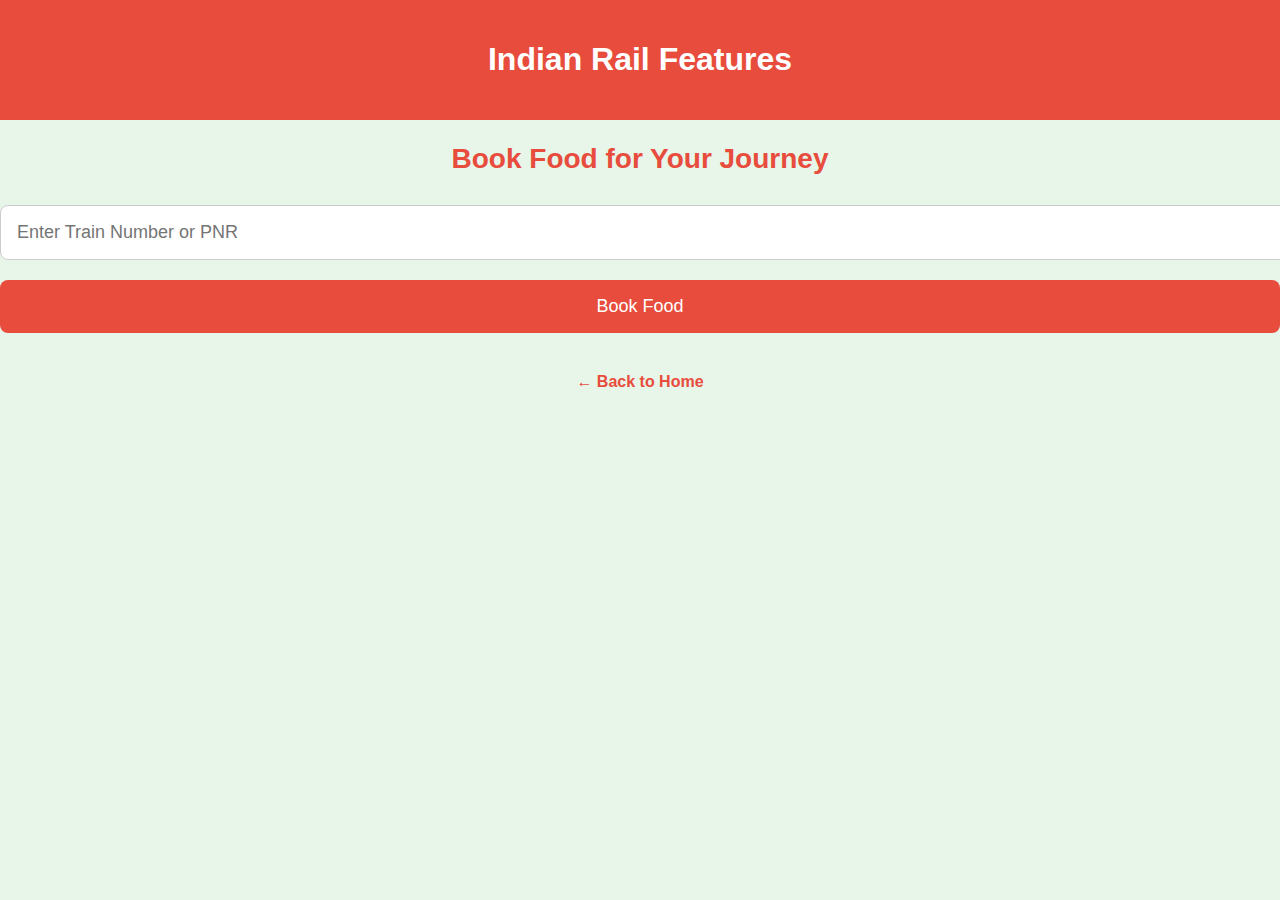
<file: functions/food.html>
<!DOCTYPE html>
<html lang="en">

<head>
    <meta charset="UTF-8" />
    <meta name="viewport" content="width=device-width, initial-scale=1.0" />
    <title>IRCTC Food Booking</title>
    <style>
        body {
            font-family: Arial, sans-serif;
            background-color: #e8f5e9;
            margin: 0;
            padding: 0;
        }

        header {
            background-color: #e74c3c;
            color: white;
            padding: 20px;
            text-align: center;
        }

        .container {
            max-width: 800px;
            margin: 60px auto;
            background-color: #ffffff;
            padding: 40px;
            border-radius: 10px;
            box-shadow: 0 2px 10px rgba(0, 0, 0, 0.1);
        }

        h2 {
            text-align: center;
            margin-bottom: 30px;
            font-size: 28px;
            color: #e74c3c;
        }

        input[type="text"] {
            width: 100%;
            padding: 16px;
            font-size: 18px;
            border: 1px solid #ccc;
            border-radius: 8px;
            margin-bottom: 20px;
        }

        button {
            display: block;
            width: 100%;
            background-color: #e74c3c;
            color: white;
            font-size: 18px;
            padding: 16px;
            border: none;
            border-radius: 8px;
            cursor: pointer;
            transition: background-color 0.3s ease;
        }

        button:hover {
            background-color: #c0392b;
        }

        .back-link {
            display: block;
            text-align: center;
            margin-top: 40px;
            text-decoration: none;
            color: #e74c3c;
            font-weight: bold;
            transition: color 0.3s ease;
        }

        .back-link:hover {
            color: #c0392b;
        }
    </style>
</head>

<body>
    <header>
        <h1>Indian Rail Features</h1>
    </header>

<h2>Book Food for Your Journey</h2>
<input type="text" placeholder="Enter Train Number or PNR" />
<button>Book Food</button>



    <a href="http://127.0.0.1:5500/index.html" class="back-link">← Back to Home</a>
    </div>
</body>

</html>
</file>
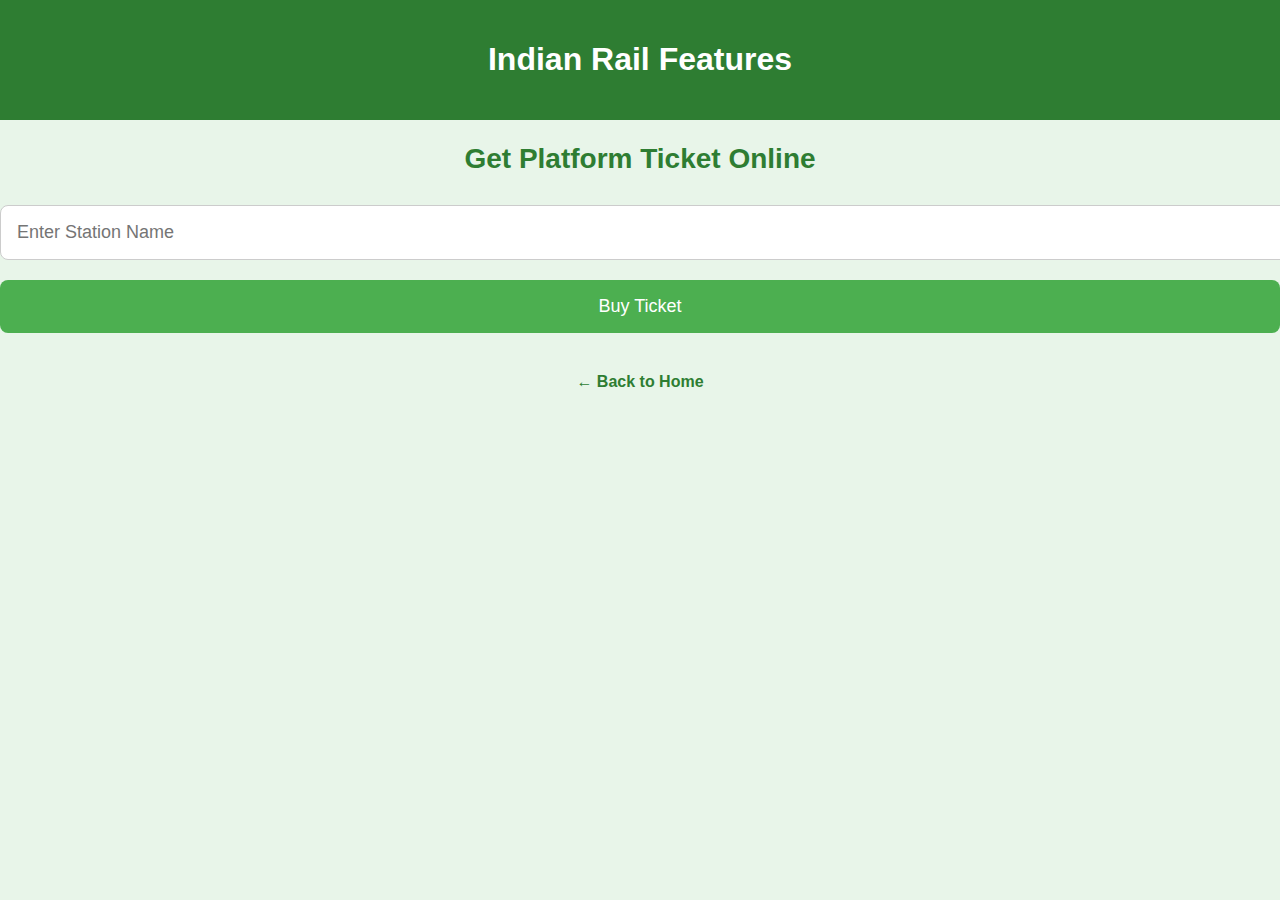
<file: functions/platform.html>
<!DOCTYPE html>
<html lang="en">

<head>
    <meta charset="UTF-8" />
    <meta name="viewport" content="width=device-width, initial-scale=1.0" />
    <title>Platform Ticket</title>
    <style>
        body {
            font-family: Arial, sans-serif;
            background-color: #e8f5e9;
            margin: 0;
            padding: 0;
        }

        header {
            background-color: #2e7d32;
            color: white;
            padding: 20px;
            text-align: center;
        }

        .container {
            max-width: 800px;
            margin: 60px auto;
            background-color: #ffffff;
            padding: 40px;
            border-radius: 10px;
            box-shadow: 0 2px 10px rgba(0, 0, 0, 0.1);
        }

        h2 {
            text-align: center;
            margin-bottom: 30px;
            font-size: 28px;
            color: #2e7d32;
        }

        input[type="text"] {
            width: 100%;
            padding: 16px;
            font-size: 18px;
            border: 1px solid #ccc;
            border-radius: 8px;
            margin-bottom: 20px;
        }

        button {
            display: block;
            width: 100%;
            background-color: #4caf50;
            color: white;
            font-size: 18px;
            padding: 16px;
            border: none;
            border-radius: 8px;
            cursor: pointer;
            transition: background-color 0.3s ease;
        }

        button:hover {
            background-color: #388e3c;
        }

        .back-link {
            display: block;
            text-align: center;
            margin-top: 40px;
            text-decoration: none;
            color: #2e7d32;
            font-weight: bold;
            transition: color 0.3s ease;
        }

        .back-link:hover {
            color: #1b5e20;
        }
    </style>
</head>

<body>
    <header>
        <h1>Indian Rail Features</h1>
    </header>

    <h2>Get Platform Ticket Online</h2>
    <input type="text" placeholder="Enter Station Name" />
    <button>Buy Ticket</button>
    
    <a href="http://127.0.0.1:5500/index.html" class="back-link">← Back to Home</a>
    </div>
</body>

</html>
</file>
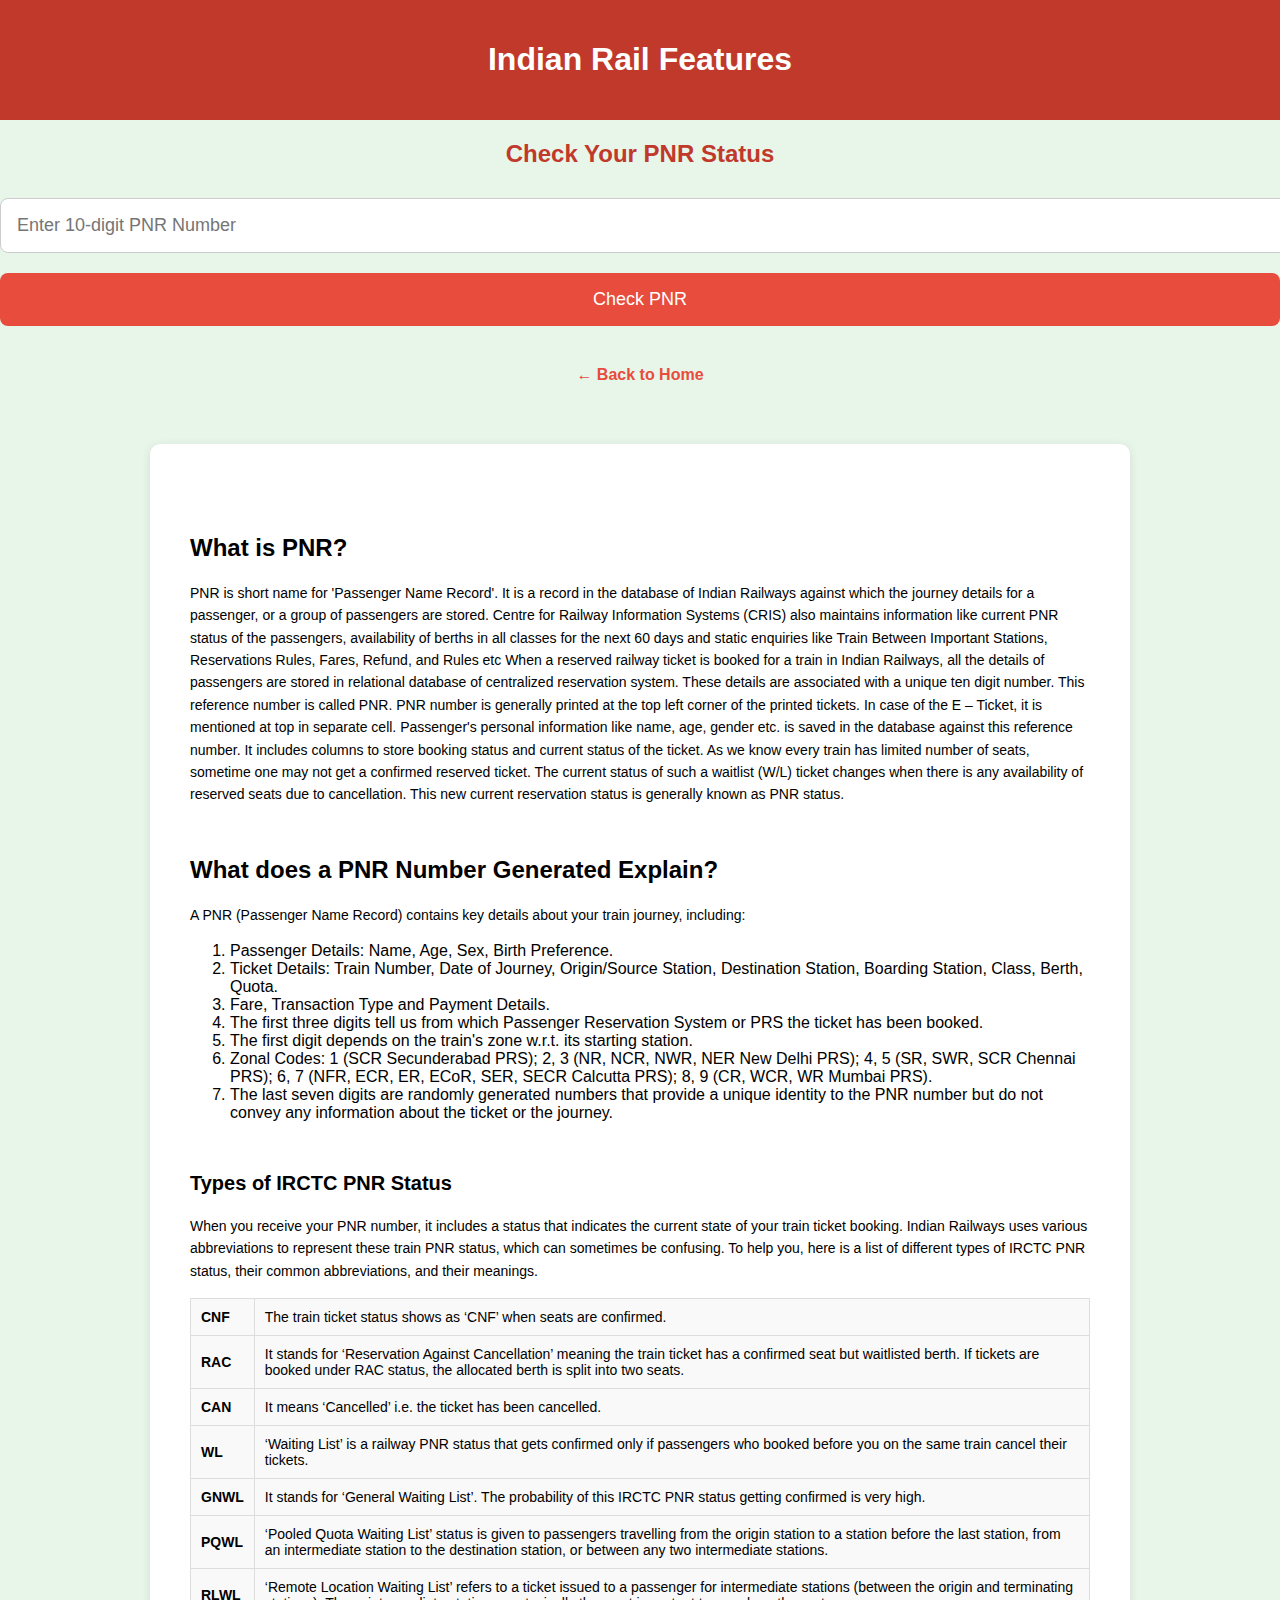
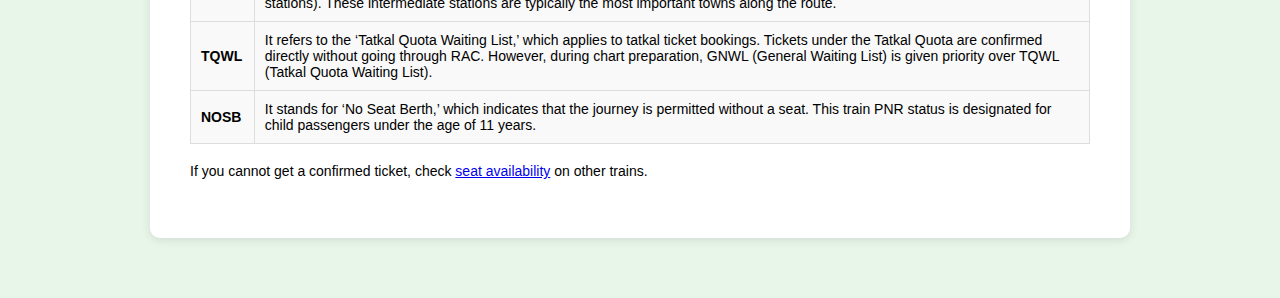
<file: functions/pnr.html>
<!DOCTYPE html>
<html lang="en">

<head>
  <meta charset="UTF-8" />
  <meta name="viewport" content="width=device-width, initial-scale=1.0" />
  <title>PNR Status Enquiry</title>
  <style>
    body {
      font-family: Arial, sans-serif;
      background-color: #e8f5e9;
      margin: 0;
      padding: 0;
    }

    header {
      background-color: #c0392b;
      color: white;
      padding: 20px;
      text-align: center;
    }

   h2 {
  text-align: center;
  margin-bottom: 30px;
  color: #c0392b;
}


    input[type="text"] {
      width: 100%;
      padding: 16px;
      font-size: 18px;
      border: 1px solid #ccc;
      border-radius: 8px;
      margin-bottom: 20px;
    }

    button {
      display: block;
      width: 100%;
      background-color: #e74c3c;
      color: white;
      font-size: 18px;
      padding: 16px;
      border: none;
      border-radius: 8px;
      cursor: pointer;
      transition: background-color 0.3s ease;
    }

    button:hover {
      background-color: #c0392b;
    }

    .back-link {
      display: block;
      text-align: center;
      margin-top: 40px;
      text-decoration: none;
      color: #e74c3c;
      font-weight: bold;
      transition: color 0.3s ease;
    }

    .back-link:hover {
      color: #c0392b;
    }

    .contant {
      max-width: 900px;
      margin: 60px auto;
      background-color: #ffffff;
      padding: 40px;
      border-radius: 10px;
      box-shadow: 0 2px 10px rgba(0, 0, 0, 0.1);
    }

    .contant h2 {
      text-align: start;
      margin-top: 50px;
      margin-bottom: 20px;
      color: black;
    }
    .contant h3 {
      text-align: start;
      margin-bottom: 30px;
    }

    .contant p {
      margin-bottom: 15px;
    }

    /* for table  */
    #tableh2 {
    font-size: 20px;
    font-weight: 600;
    color: black;
}

p {
    font-size: 14px;
    line-height: 1.6;
    margin-bottom: 1em;
}

table {
    border-collapse: collapse;
    margin: 1em 0;
    width: 100%;
}

td {
    padding: 10px;
    font-size: 14px;
    background-color: #f9f9f9;
    border: 1px solid #ddd;
}

  </style>
</head>

<body>
  <header>
    <h1>Indian Rail Features</h1>
  </header>

  <h2>Check Your PNR Status</h2>
  <input type="text" placeholder="Enter 10-digit PNR Number" />
  <button>Check PNR</button>

  <a href="http://127.0.0.1:5500/index.html" class="back-link">← Back to Home</a>
  </div>

  <section class="contant">
    <h2 id="pnr-title">What is PNR?</h2>

    <p>​PNR is short name for 'Passenger Name Record'. It is a record in the database of Indian Railways
      against which the journey details for a passenger, or a group of passengers are stored. Centre
      for Railway Information Systems (CRIS) also maintains information like current PNR status of the
      passengers, availability of berths in all classes for the next 60 days and static enquiries like
      Train Between Important Stations, Reservations Rules, Fares, Refund, and Rules etc When a
      reserved railway ticket is booked for a train in Indian Railways, all the details of passengers
      are stored in relational database of centralized reservation system. These details are
      associated with a unique ten digit number. This reference number is called PNR. PNR number is
      generally printed at the top left corner of the printed tickets. In case of the E – Ticket, it
      is mentioned at top in separate cell. Passenger's personal information like name, age, gender
      etc. is saved in the database against this reference number. It includes columns to store
      booking status and current status of the ticket. As we know every train has limited number of
      seats, sometime one may not get a confirmed reserved ticket. The current status of such a
      waitlist (W/L) ticket changes when there is any availability of reserved seats due to
      cancellation. This new current reservation status is generally known as PNR status.
    </p>


    <h2>What does a PNR Number Generated Explain?</h2>
      <p>A PNR (Passenger Name Record) contains key details about your train journey, including:</p>

      <ol>
        <li >Passenger Details: Name, Age, Sex, Birth Preference.</li>
        <li >Ticket Details: Train Number, Date of Journey, Origin/Source Station, Destination
          Station, Boarding Station, Class, Berth, Quota.</li>
        <li>Fare, Transaction Type and Payment Details.</li>
        <li >The first three digits tell us from which Passenger Reservation System or PRS the
          ticket has been booked.</li>
        <li>The first digit depends on the train's zone w.r.t. its starting station.</li>
        <li>Zonal Codes: 1 (SCR Secunderabad PRS); 2, 3 (NR, NCR, NWR, NER New Delhi PRS); 4, 5
          (SR, SWR, SCR Chennai PRS); 6, 7 (NFR, ECR, ER, ECoR, SER, SECR Calcutta PRS); 8, 9 (CR, WCR, WR Mumbai PRS).
        </li>
        <li >The last seven digits are randomly generated numbers that provide a unique identity
          to the PNR number but do not convey any information about the ticket or the journey.</li>
      </ol>


        <h2 id ="tableh2">Types of IRCTC PNR Status</h2>
    
        <p>
            When you receive your PNR number, it includes a status that indicates the current state of your train ticket booking. Indian Railways uses various abbreviations to represent these train PNR status, which can sometimes be confusing. To help you, here is a list of different types of IRCTC PNR status, their common abbreviations, and their meanings.
        </p>
    
        <table>
            <tbody>
                <tr>
                    <td><strong>CNF</strong></td>
                    <td>The train ticket status shows as ‘CNF’ when seats are confirmed.</td>
                </tr>
                <tr>
                    <td><strong>RAC</strong></td>
                    <td>It stands for ‘Reservation Against Cancellation’ meaning the train ticket has a confirmed seat but waitlisted berth. If tickets are booked under RAC status, the allocated berth is split into two seats.</td>
                </tr>
                <tr>
                    <td><strong>CAN</strong></td>
                    <td>It means ‘Cancelled’ i.e. the ticket has been cancelled.</td>
                </tr>
                <tr>
                    <td><strong>WL</strong></td>
                    <td>‘Waiting List’ is a railway PNR status that gets confirmed only if passengers who booked before you on the same train cancel their tickets.</td>
                </tr>
                <tr>
                    <td><strong>GNWL</strong></td>
                    <td>It stands for ‘General Waiting List’. The probability of this IRCTC PNR status getting confirmed is very high.</td>
                </tr>
                <tr>
                    <td><strong>PQWL</strong></td>
                    <td>‘Pooled Quota Waiting List’ status is given to passengers travelling from the origin station to a station before the last station, from an intermediate station to the destination station, or between any two intermediate stations.</td>
                </tr>
                <tr>
                    <td><strong>RLWL</strong></td>
                    <td>‘Remote Location Waiting List’ refers to a ticket issued to a passenger for intermediate stations (between the origin and terminating stations). These intermediate stations are typically the most important towns along the route.</td>
                </tr>
                <tr>
                    <td><strong>TQWL</strong></td>
                    <td>It refers to the ‘Tatkal Quota Waiting List,’ which applies to tatkal ticket bookings. Tickets under the Tatkal Quota are confirmed directly without going through RAC. However, during chart preparation, GNWL (General Waiting List) is given priority over TQWL (Tatkal Quota Waiting List).</td>
                </tr>
                <tr>
                    <td><strong>NOSB</strong></td>
                    <td>It stands for ‘No Seat Berth,’ which indicates that the journey is permitted without a seat. This train PNR status is designated for child passengers under the age of 11 years.</td>
                </tr>
            </tbody>
        </table>
    
        <p>
            If you cannot get a confirmed ticket, check <a href="seat.html">seat availability</a> on other trains.
        </p>
    </section>
    
  </section>
</body>

</html>
</file>
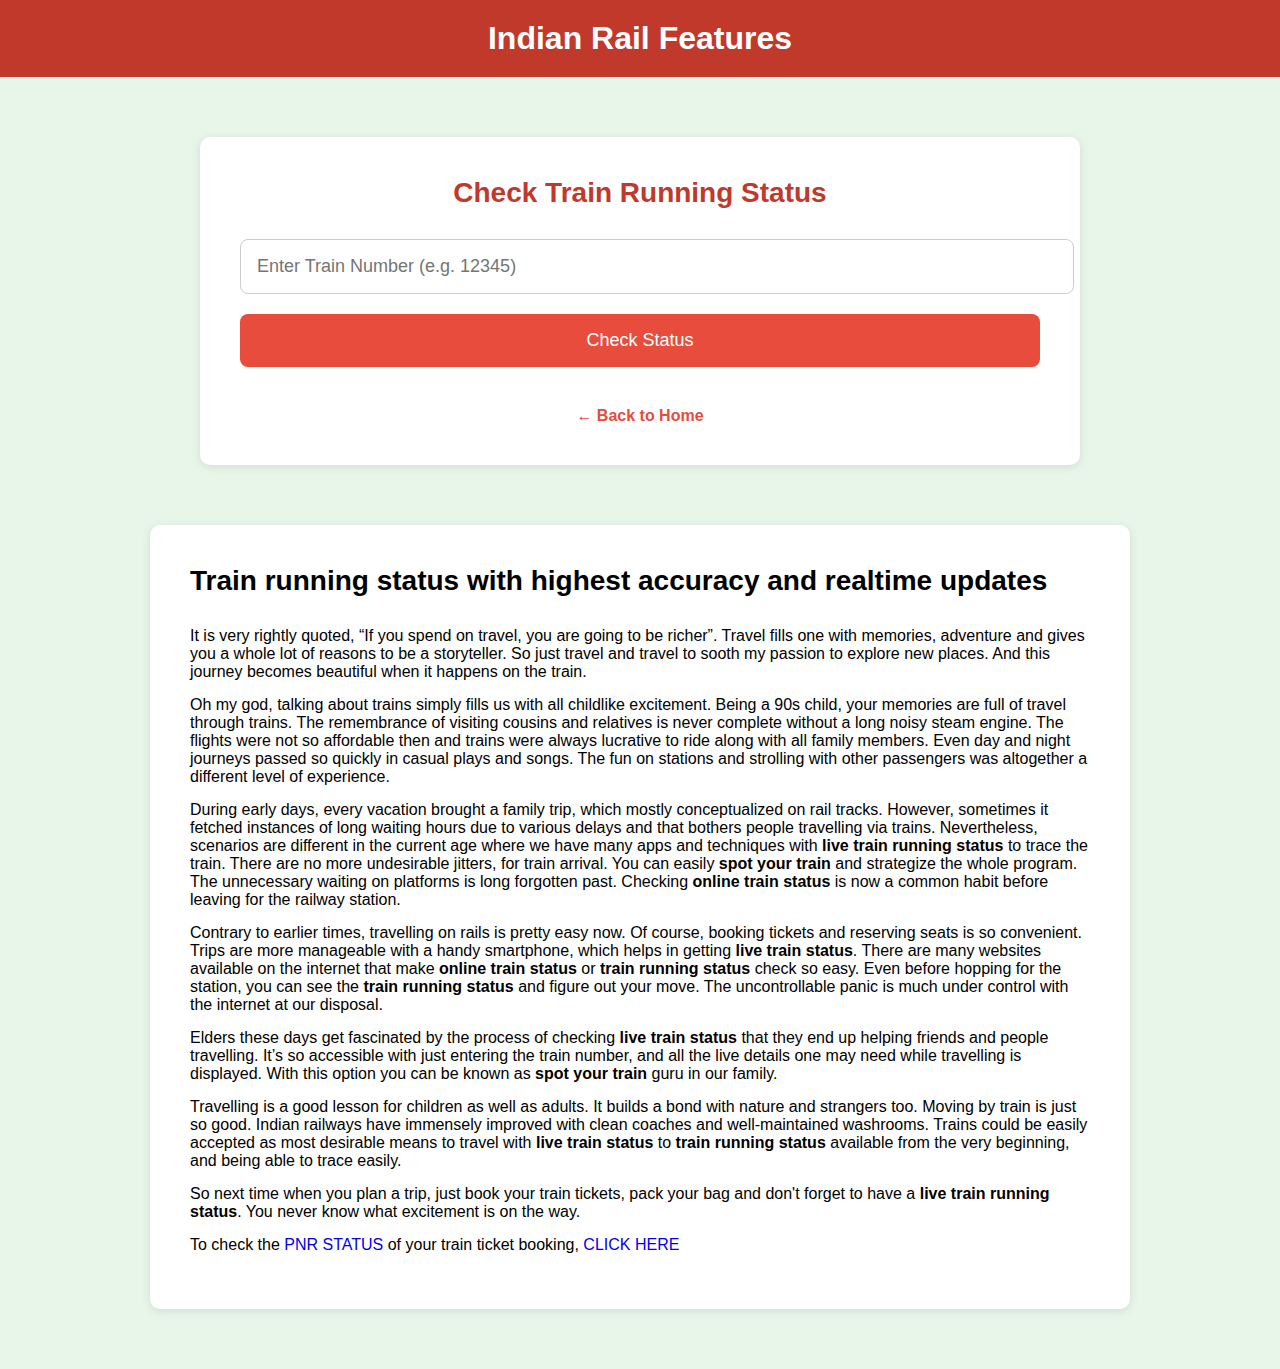
<file: functions/Running-Status.html>
<!DOCTYPE html>
<html lang="en">

<head>
  <meta charset="UTF-8" />
  <meta name="viewport" content="width=device-width, initial-scale=1.0" />
  <title>Running Status</title>
  <style>
    * {
      margin: 0;
      padding: 0;
      text-decoration: none;
    }

    body {
      font-family: Arial, sans-serif;
      background-color: #e8f5e9;
      margin: 0;
      padding: 0;
    }

    header {
      background-color: #c0392b;
      color: white;
      padding: 20px;
      text-align: center;
    }

    .container {
      max-width: 800px;
      margin: 60px auto;
      background-color: #ffffff;
      padding: 40px;
      border-radius: 10px;
      box-shadow: 0 2px 10px rgba(0, 0, 0, 0.1);
    }

    .container h2 {
      text-align: center;
      margin-bottom: 30px;
      font-size: 28px;
      color: #c0392b;
    }

    input[type="text"] {
      width: 100%;
      padding: 16px;
      font-size: 18px;
      border: 1px solid #ccc;
      border-radius: 8px;
      margin-bottom: 20px;
    }

    button {
      display: block;
      width: 100%;
      background-color: #e74c3c;
      color: white;
      font-size: 18px;
      padding: 16px;
      border: none;
      border-radius: 8px;
      cursor: pointer;
      transition: background-color 0.3s ease;
    }

    button:hover {
      background-color: #c0392b;
    }

    .back-link {
      display: block;
      text-align: center;
      margin-top: 40px;
      text-decoration: none;
      color: #e74c3c;
      font-weight: bold;
      transition: color 0.3s ease;
    }

    .back-link:hover {
      color: #c0392b;
    }

    .contant {
      max-width: 900px;
      margin: 60px auto;
      background-color: #ffffff;
      padding: 40px;
      border-radius: 10px;
      box-shadow: 0 2px 10px rgba(0, 0, 0, 0.1);
    }

    .contant h2 {
      text-align: start;
      margin-bottom: 30px;
      font-size: 28px;
    }

    .contant p {
      margin-bottom: 15px;
    }
  </style>
</head>

<body>
  <header>
    <h1>Indian Rail Features</h1>
  </header>

  <div class="container">
    <h2>Check Train Running Status</h2>
    <input type="text" placeholder="Enter Train Number (e.g. 12345)" />
    <button>Check Status</button>

    <a href="http://127.0.0.1:5500/index.html" class="back-link">← Back to Home</a>

  </div>
  <section class="contant">
    <h2>Train running status with highest accuracy and realtime updates</h2>
    <p> It is very rightly quoted, “If you spend on travel, you are going to be richer”. Travel fills one with
      memories, adventure and gives you a whole lot of reasons to be a storyteller. So just travel and travel to
      sooth my passion to explore new places. And this journey becomes beautiful when it happens on the train.
    </p>

    <p> Oh my god, talking about trains simply fills us with all childlike excitement. Being a 90s child, your
      memories are full of travel through trains. The remembrance of visiting cousins and relatives is never
      complete without a long noisy steam engine. The flights were not so affordable then and trains were always
      lucrative to ride along with all family members. Even day and night journeys passed so quickly in casual
      plays
      and songs. The fun on stations and strolling with other passengers was altogether a different level of
      experience. </p>

    <p> During early days, every vacation brought a family trip, which mostly conceptualized on rail tracks.
      However, sometimes it fetched instances of long waiting hours due to various delays and that bothers people
      travelling via trains. Nevertheless, scenarios are different in the current age where we have many apps and
      techniques with <b>live train running status</b> to trace the train. There are no more undesirable jitters,
      for train arrival. You can easily <strong>spot your train</strong> and strategize the whole program. The
      unnecessary waiting on platforms is long forgotten past. Checking <strong>online train status</strong> is
      now
      a common habit before leaving for the railway station. </p>

    <p> Contrary to earlier times, travelling on rails is pretty easy now. Of course, booking tickets and
      reserving
      seats is so convenient. Trips are more manageable with a handy smartphone, which helps in getting <b>live
        train status</b>. There are many websites available on the internet that make <strong>online train
        status</strong> or <b>train running status</b> check so easy. Even before hopping for the station, you can
      see the <b>train running status</b> and figure out your move. The uncontrollable panic is much under control
      with the internet at our disposal. </p>

    <p> Elders these days get fascinated by the process of checking <strong>live train status</strong> that they
      end
      up helping friends and people travelling. It’s so accessible with just entering the train number, and all
      the
      live details one may need while travelling is displayed. With this option you can be known as <strong>spot
        your train</strong> guru in our family. </p>

    <p> Travelling is a good lesson for children as well as adults. It builds a bond with nature and strangers
      too.
      Moving by train is just so good. Indian railways have immensely improved with clean coaches and
      well-maintained washrooms. Trains could be easily accepted as most desirable means to travel with <b>live
        train status</b> to <strong>train running status</strong> available from the very beginning, and being
      able
      to trace easily. </p>

    <p> So next time when you plan a trip, just book your train tickets, pack your
      bag
      and don't forget to have a <strong>live train running status</strong>. You never know what excitement is on
      the way. </p>

    <p>To check the <a target="_blank" href="pnr.html">PNR STATUS</a> of your train
      ticket booking,
      <a target="_blank" href="pnr.html">CLICK HERE</a>
    </p>

    </p>
  </section>
</body>

</html>
</file>
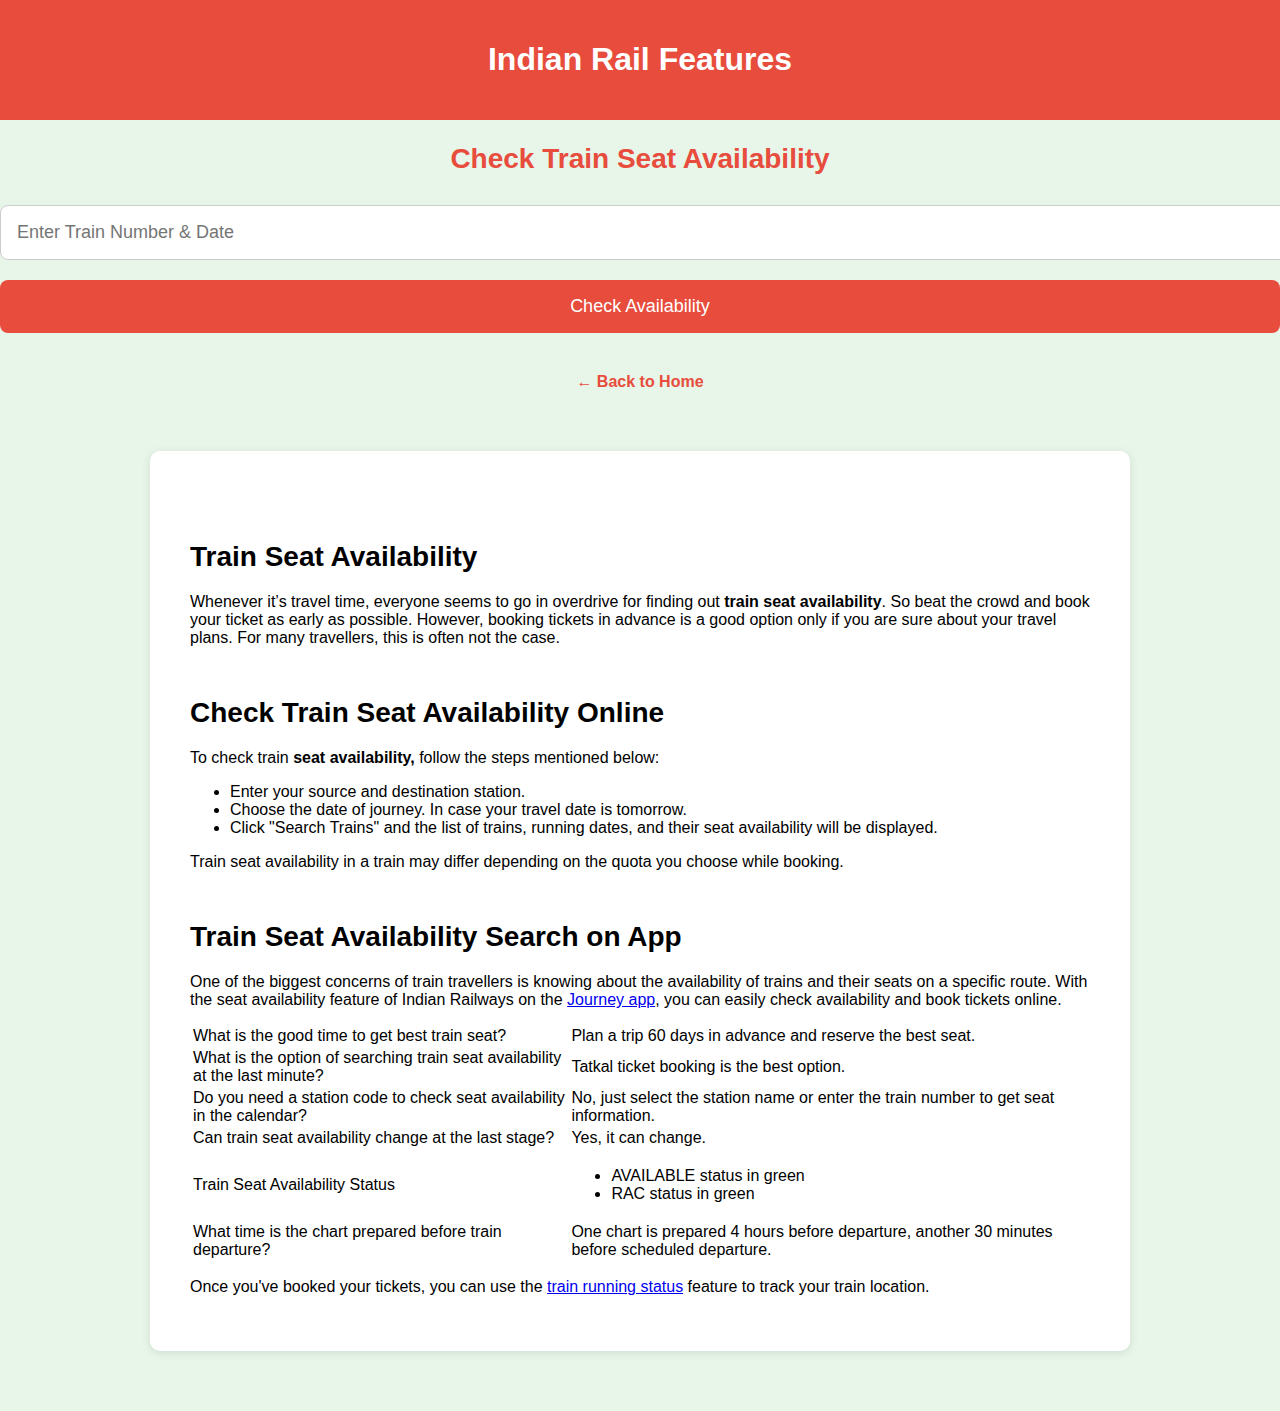
<file: functions/seat.html>
<!DOCTYPE html>
<html lang="en">

<head>
    <meta charset="UTF-8" />
    <meta name="viewport" content="width=device-width, initial-scale=1.0" />
    <title>Seat Availability</title>
    <style>
        body {
            font-family: Arial, sans-serif;
            background-color: #e8f5e9;
            margin: 0;
            padding: 0;
        }

        header {
            background-color: #e74c3c;
            color: white;
            padding: 20px;
            text-align: center;
        }

        .container {
            max-width: 800px;
            margin: 60px auto;
            background-color: #ffffff;
            padding: 40px;
            border-radius: 10px;
            box-shadow: 0 2px 10px rgba(0, 0, 0, 0.1);
        }

        h2 {
            text-align: center;
            margin-bottom: 30px;
            font-size: 28px;
            color: #e74c3c;
        }

        input[type="text"] {
            width: 100%;
            padding: 16px;
            font-size: 18px;
            border: 1px solid #ccc;
            border-radius: 8px;
            margin-bottom: 20px;
        }

        button {
            display: block;
            width: 100%;
            background-color: #e74c3c;
            color: white;
            font-size: 18px;
            padding: 16px;
            border: none;
            border-radius: 8px;
            cursor: pointer;
            transition: background-color 0.3s ease;
        }

        button:hover {
            background-color: #c0392b;
        }

        .back-link {
            display: block;
            text-align: center;
            margin-top: 40px;
            text-decoration: none;
            color: #e74c3c;
            font-weight: bold;
            transition: color 0.3s ease;
        }

        .back-link:hover {
            color: #c0392b;
        }

        .contant {
            max-width: 900px;
            margin: 60px auto;
            background-color: #ffffff;
            padding: 40px;
            border-radius: 10px;
            box-shadow: 0 2px 10px rgba(0, 0, 0, 0.1);
        }

        .contant h2 {
            text-align: start;
            margin-top: 50px;
            margin-bottom: 20px;
            color: black;
        }

        .contant h3 {
            text-align: start;
            margin-bottom: 30px;
        }

        .contant p {
            margin-bottom: 15px;
        }
    </style>
</head>

<body>
    <header>
        <h1>Indian Rail Features</h1>
    </header>
    <div>
        <h2>Check Train Seat Availability</h2>
        <input type="text" placeholder="Enter Train Number & Date" />
        <button>Check Availability</button>

        <a href="http://127.0.0.1:5500/index.html" class="back-link">← Back to Home</a>
    </div>

    <section class="contant">
    <div>
        <h2>Train Seat Availability</h2>
    
        <div>
            <p>
                Whenever it’s travel time, everyone seems to go in overdrive for finding out <strong>train seat availability</strong>. So beat the crowd and book your ticket as early as possible. However, booking tickets in advance is a good option only if you are sure about your travel plans. For many travellers, this is often not the case.
            </p>
        </div>
    
        <div>
            <h2>Check Train Seat Availability Online</h2>
    
            <p>To check train <strong>seat availability,</strong> follow the steps mentioned below:</p>
    
            <ul>
                <li>Enter your source and destination station.</li>
                <li>Choose the date of journey. In case your travel date is tomorrow</a>.</li>
                <li>Click "Search Trains" and the list of trains, running dates, and their seat availability will be displayed.</li>
            </ul>
    
            <p>Train seat availability in a train may differ depending on the quota you choose while booking.</p>
        </div>
    
        <div>
            <h2><strong>Train Seat Availability Search on App</strong></h2>
    
            <p>
                One of the biggest concerns of train travellers is knowing about the availability of trains and their seats on a specific route. With the seat availability feature of Indian Railways on the <a href="http://127.0.0.1:5500/index.html">Journey app</a>, you can easily check availability and book tickets online.
            </p>
    
            <table>
                <tbody>
                    <tr>
                        <td>What is the good time to get best train seat?</td>
                        <td>Plan a trip 60 days in advance and reserve the best seat.</td>
                    </tr>
                    <tr>
                        <td>What is the option of searching train seat availability at the last minute?</td>
                        <td>Tatkal ticket booking is the best option.</td>
                    </tr>
                    <tr>
                        <td>Do you need a station code to check seat availability in the calendar?</td>
                        <td>No, just select the station name or enter the train number to get seat information.</td>
                    </tr>
                    <tr>
                        <td>Can train seat availability change at the last stage?</td>
                        <td>Yes, it can change.</td>
                    </tr>
                    <tr>
                        <td>Train Seat Availability Status</td>
                        <td>
                            <ul>
                                <li>AVAILABLE status in green</li>
                                <li>RAC status in green</li>
                            </ul>
                        </td>
                    </tr>
                    <tr>
                        <td>What time is the chart prepared before train departure?</td>
                        <td>One chart is prepared 4 hours before departure, another 30 minutes before scheduled departure.</td>
                    </tr>
                </tbody>
            </table>
    
            <p>
                Once you've booked your tickets, you can use the <a href="Running-Status.html">train running status</a> feature to track your train location.
            </p>
        </div>
    </div>
</section>
</body>

</html>
</file>
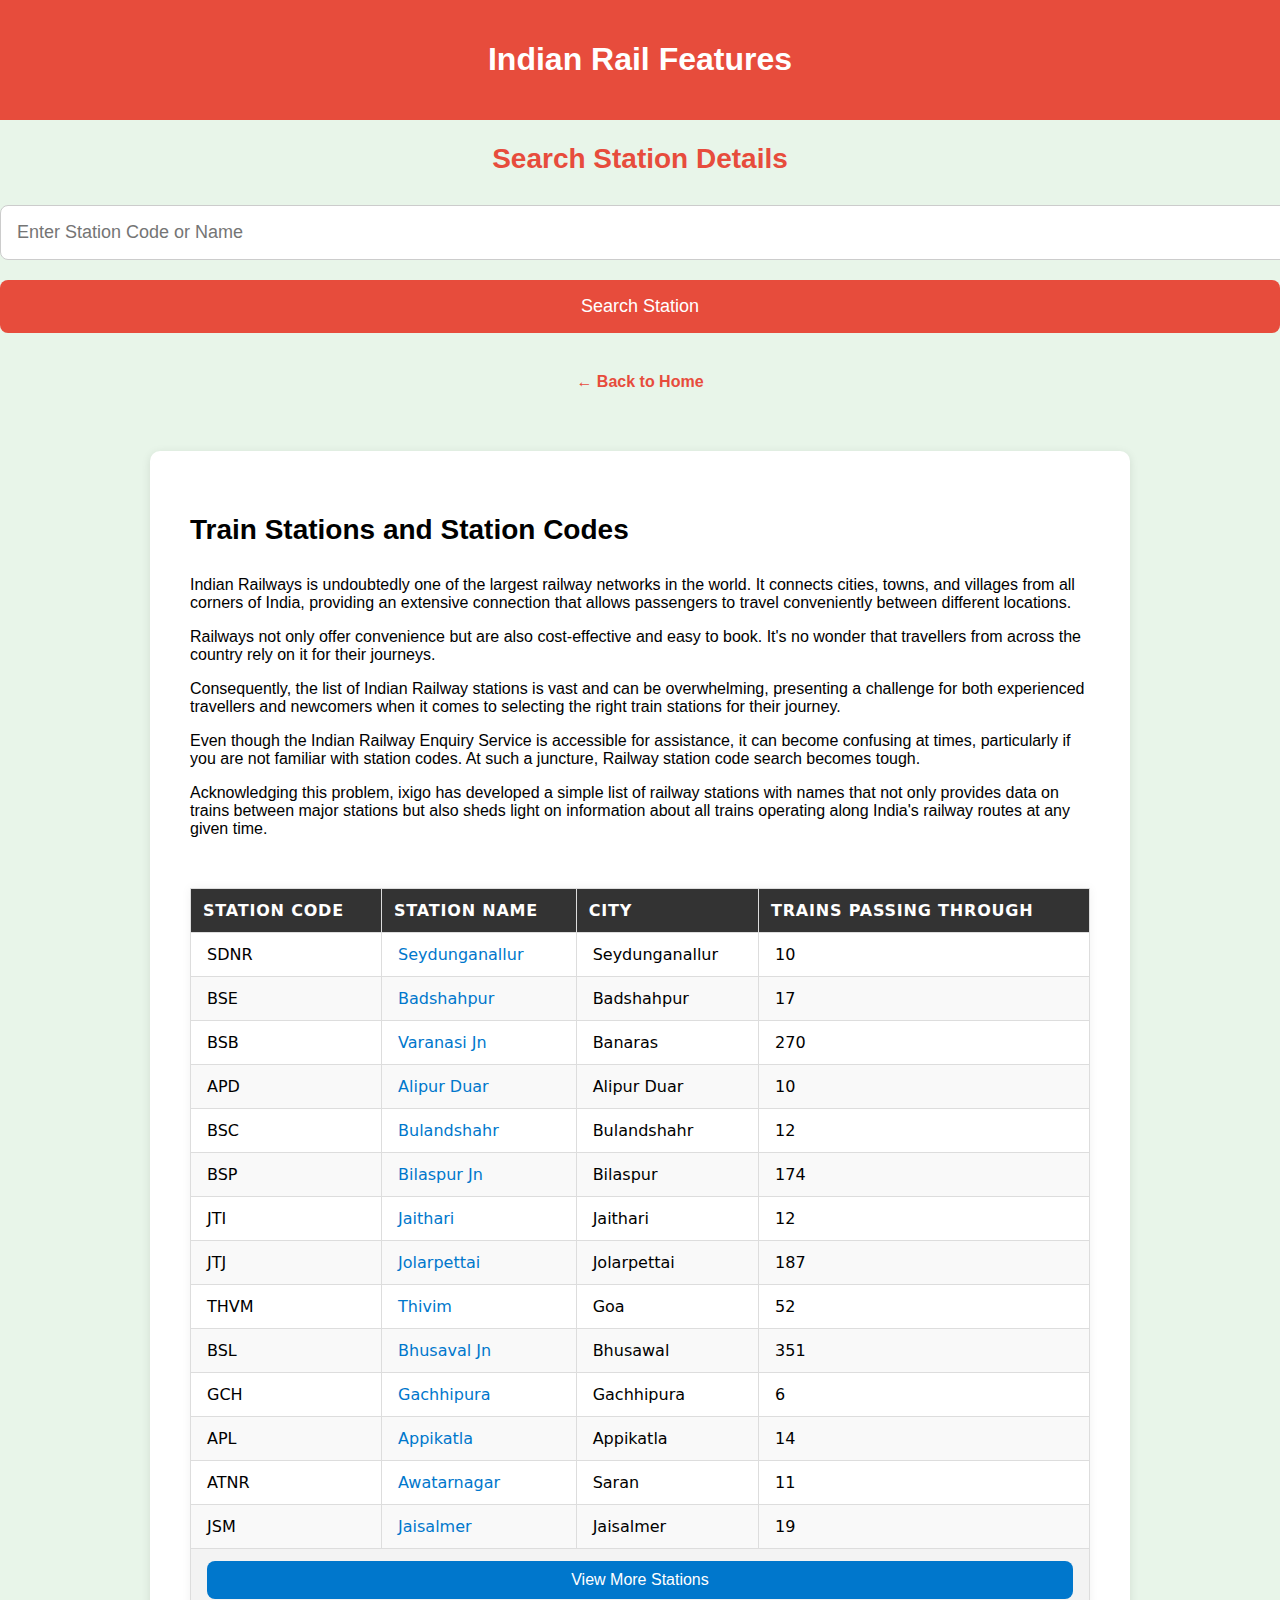
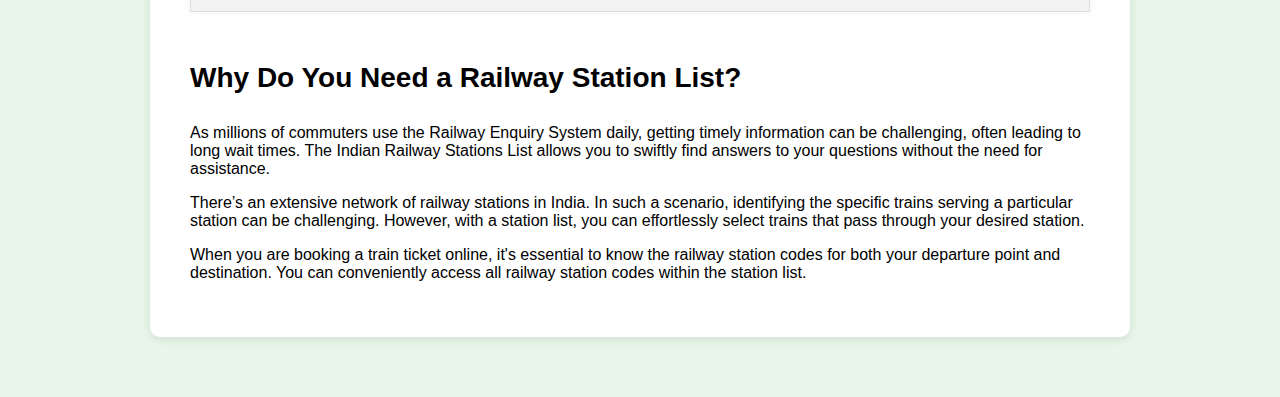
<file: functions/station.html>
<!DOCTYPE html>
<html lang="en">

<head>
  <meta charset="UTF-8" />
  <meta name="viewport" content="width=device-width, initial-scale=1.0" />
  <title>Station Search</title>
  <style>
    body {
      font-family: Arial, sans-serif;
      background-color: #e8f5e9;
      margin: 0;
      padding: 0;
    }

    header {
      background-color: #e74c3c;
      color: white;
      padding: 20px;
      text-align: center;
    }

    .container {
      max-width: 800px;
      margin: 60px auto;
      background-color: #ffffff;
      padding: 40px;
      border-radius: 10px;
      box-shadow: 0 2px 10px rgba(0, 0, 0, 0.1);
    }

    h2 {
      text-align: center;
      margin-bottom: 30px;
      font-size: 28px;
      color: #e74c3c;
    }

    input[type="text"] {
      width: 100%;
      padding: 16px;
      font-size: 18px;
      border: 1px solid #ccc;
      border-radius: 8px;
      margin-bottom: 20px;
    }

    button {
      display: block;
      width: 100%;
      background-color: #e74c3c;
      color: white;
      font-size: 18px;
      padding: 16px;
      border: none;
      border-radius: 8px;
      cursor: pointer;
      transition: background-color 0.3s ease;
    }

    button:hover {
      background-color: #c0392b;
    }

    .back-link {
      display: block;
      text-align: center;
      margin-top: 40px;
      text-decoration: none;
      color: #e74c3c;
      font-weight: bold;
      transition: color 0.3s ease;
    }

    .back-link:hover {
      color: #c0392b;
    }

    .contant {
      max-width: 900px;
      margin: 60px auto;
      background-color: #ffffff;
      padding: 40px;
      border-radius: 10px;
      box-shadow: 0 2px 10px rgba(0, 0, 0, 0.1);
    }

    .contant h2 {
      text-align: start;
      margin-bottom: 30px;
      color: black;

    }

    .contant p {
      margin-bottom: 15px;
    }

    table {
      width: 100%;
      border-collapse: collapse;
      margin: 20px 0;
      font-family: system-ui, sans-serif;
      font-size: 16px;
      text-align: left;
      box-shadow: 0 0 10px rgba(0, 0, 0, 0.05);
      margin-top: 50px;
      margin-bottom: 50px;

    }

    thead {
      background-color: #333;
      color: #fff;
    }

    thead th {
      padding: 12px;
      text-transform: uppercase;
      letter-spacing: 0.05em;
    }

    tbody tr:nth-child(even) {
      background-color: #f9f9f9;
    }

    tbody tr:hover {
      background-color: #f1f1f1;
    }

    td,
    th {
      padding: 12px 16px;
      border: 1px solid #ddd;
    }

    a {
      color: #0077cc;
      text-decoration: none;
    }

    a:hover {
      text-decoration: underline;
    }

    tfoot {
      background-color: #f3f3f3;
      text-align: center;
    }

    tfoot button {
      background-color: #0077cc;
      color: #fff;
      padding: 10px 18px;
      font-size: 16px;
      border: none;
      cursor: pointer;
      transition: background-color 0.3s ease;
    }

    tfoot button:hover {
      background-color: #005fa3;
    }

    .hidden {
      display: none;
    }
  </style>
  </style>
</head>

<body>
  <header>
    <h1>Indian Rail Features</h1>
  </header>
  <div>
    <h2>Search Station Details</h2>
    <input type="text" placeholder="Enter Station Code or Name" />
    <button>Search Station</button>


    <a href="http://127.0.0.1:5500/index.html" class="back-link">← Back to Home</a>
  </div>

  <section class="contant">
    <div>
      <h2>Train Stations and Station Codes</h2>

      <p>
        Indian Railways is undoubtedly one of the largest railway networks in the world. It connects cities, towns, and
        villages from all corners of India, providing an extensive connection that allows passengers to travel
        conveniently between different locations.
      </p>

      <p>
        Railways not only offer convenience but are also cost-effective and easy to book. It's no wonder that travellers
        from across the country rely on it for their journeys.
      </p>

      <p>
        Consequently, the list of Indian Railway stations is vast and can be overwhelming, presenting a challenge for
        both experienced travellers and newcomers when it comes to selecting the right train stations for their journey.
      </p>

      <p>
        Even though the Indian Railway Enquiry Service is accessible for assistance, it can become confusing at times,
        particularly if you are not familiar with station codes. At such a juncture, Railway station code search becomes
        tough.
      </p>

      <p>
        Acknowledging this problem, ixigo has developed a simple list of railway stations with names that not only
        provides data on trains between major stations but also sheds light on information about all trains operating
        along India's railway routes at any given time.
      </p>
    </div>

    <table>
      <thead>
        <tr>
          <th>Station Code</th>
          <th>Station Name</th>
          <th>City</th>
          <th>Trains Passing Through</th>
        </tr>
      </thead>
      <tbody>
        <tr>
          <td>SDNR</td>
          <td><a href="/train-stations/seydunganallur-sdnr-railway-station">Seydunganallur</a></td>
          <td>Seydunganallur</td>
          <td>10</td>
        </tr>
        <tr>
          <td>BSE</td>
          <td><a href="/train-stations/badshahpur-bse-railway-station">Badshahpur</a></td>
          <td>Badshahpur</td>
          <td>17</td>
        </tr>
        <tr>
          <td>BSB</td>
          <td><a href="/train-stations/varanasi-jn-bsb-railway-station">Varanasi Jn</a></td>
          <td>Banaras</td>
          <td>270</td>
        </tr>
        <tr>
          <td>APD</td>
          <td><a href="/train-stations/alipur-duar-apd-railway-station">Alipur Duar</a></td>
          <td>Alipur Duar</td>
          <td>10</td>
        </tr>
        <tr>
          <td>BSC</td>
          <td><a href="/train-stations/bulandshahr-bsc-railway-station">Bulandshahr</a></td>
          <td>Bulandshahr</td>
          <td>12</td>
        </tr>
        <tr>
          <td>BSP</td>
          <td><a href="/train-stations/bilaspur-jn-bsp-railway-station">Bilaspur Jn</a></td>
          <td>Bilaspur</td>
          <td>174</td>
        </tr>
        <tr>
          <td>JTI</td>
          <td><a href="/train-stations/jaithari-jti-railway-station">Jaithari</a></td>
          <td>Jaithari</td>
          <td>12</td>
        </tr>
        <tr>
          <td>JTJ</td>
          <td><a href="/train-stations/jolarpettai-jtj-railway-station">Jolarpettai</a></td>
          <td>Jolarpettai</td>
          <td>187</td>
        </tr>
        <tr>
          <td>THVM</td>
          <td><a href="/train-stations/thivim-thvm-railway-station">Thivim</a></td>
          <td>Goa</td>
          <td>52</td>
        </tr>
        <tr>
          <td>BSL</td>
          <td><a href="/train-stations/bhusaval-jn-bsl-railway-station">Bhusaval Jn</a></td>
          <td>Bhusawal</td>
          <td>351</td>
        </tr>
        <tr>
          <td>GCH</td>
          <td><a href="/train-stations/gachhipura-gch-railway-station">Gachhipura</a></td>
          <td>Gachhipura</td>
          <td>6</td>
        </tr>
        <tr>
          <td>APL</td>
          <td><a href="/train-stations/appikatla-apl-railway-station">Appikatla</a></td>
          <td>Appikatla</td>
          <td>14</td>
        </tr>
        <tr>
          <td>ATNR</td>
          <td><a href="/train-stations/awatarnagar-atnr-railway-station">Awatarnagar</a></td>
          <td>Saran</td>
          <td>11</td>
        </tr>
        <tr>
          <td>JSM</td>
          <td><a href="/train-stations/jaisalmer-jsm-railway-station">Jaisalmer</a></td>
          <td>Jaisalmer</td>
          <td>19</td>
        </tr>
        <tr class="extra-row hidden">
          <td>BRS</td>
          <td><a href="/train-stations/birsinghpur-brs-railway-station">Birsinghpur</a></td>
          <td>Umaria</td>
          <td>27</td>
        </tr>
        <tr class="extra-row hidden">
          <td>BRR</td>
          <td><a href="/train-stations/barakar-brr-railway-station">Barakar</a></td>
          <td>Barakar</td>
          <td>36</td>
        </tr>
        <tr class="extra-row hidden">
          <td>BRY</td>
          <td><a href="/train-stations/bareilly-bry-railway-station">Bareilly</a></td>
          <td>Bareilly</td>
          <td>18</td>
        </tr>
        <tr class="extra-row hidden">
          <td>BRE</td>
          <td><a href="/train-stations/bharwari-bre-railway-station">Bharwari</a></td>
          <td>Bharwari</td>
          <td>14</td>
        </tr>
        <tr class="extra-row hidden">
          <td>GDB</td>
          <td><a href="/train-stations/giddarbaha-gdb-railway-station">Giddarbaha</a></td>
          <td>Giddarbaha</td>
          <td>25</td>
        </tr>
        <tr class="extra-row hidden">
          <td>BRG</td>
          <td><a href="/train-stations/bargarh-brg-railway-station">Bargarh</a></td>
          <td>Bargarh</td>
          <td>8</td>
        </tr>
        <tr class="extra-row hidden">
          <td>BRH</td>
          <td><a href="/train-stations/baikunthpur-rd-brh-railway-station">Baikunthpur Rd</a></td>
          <td>Baikunthpur</td>
          <td>8</td>
        </tr>
        <tr class="extra-row hidden">
          <td>JUC</td>
          <td><a href="/train-stations/jalandhar-city-juc-railway-station">Jalandhar City</a></td>
          <td>Jalandhar</td>
          <td>168</td>
        </tr>
        <tr class="extra-row hidden">
          <td>BRC</td>
          <td><a href="/train-stations/vadodara-jn-brc-railway-station">Vadodara Jn</a></td>
          <td>Baroda</td>
          <td>395</td>
        </tr>
        <tr class="extra-row hidden">
          <td>BRD</td>
          <td><a href="/train-stations/bhandara-road-brd-railway-station">Bhandara Road</a></td>
          <td>Bhandara</td>
          <td>47</td>
        </tr>
        <tr class="extra-row hidden">
          <td>GDA</td>
          <td><a href="/train-stations/godhra-jn-gda-railway-station">Godhra Jn</a></td>
          <td>Godhra</td>
          <td>85</td>
        </tr>
      </tbody>
      <tfoot>
        <tr>
          <td colspan="4">
            <button class="train-station-page__view-more-btn">View More Stations</button>
          </td>
        </tr>
      </tfoot>
    </table>

    <div>
      <div>
        <div>
          <h2>Why Do You Need a Railway Station List?</h2>
          <p>
            As millions of commuters use the Railway Enquiry System daily, getting timely information can be
            challenging, often leading to long wait times. The Indian Railway Stations List allows you to swiftly find
            answers to your questions without the need for assistance.
          </p>
          <p>
            There’s an extensive network of railway stations in India. In such a scenario, identifying the specific
            trains serving a particular station can be challenging. However, with a station list, you can effortlessly
            select trains that pass through your desired station.
          </p>
          <p>
            When you are booking a train ticket online, it's essential to know the railway station codes for both your
            departure point and destination. You can conveniently access all railway station codes within the station
            list.
          </p>
        </div>
      </div>
    </div>

  </section>
  <script>
    document.querySelector('.train-station-page__view-more-btn')
      .addEventListener('click', function () {
        const hiddenRows = document.querySelectorAll('.extra-row');
        hiddenRows.forEach(row => row.classList.remove('hidden'));
        this.style.display = 'none'; // Hide the button after showing rows
      });
  </script>

</body>

</html>
</file>
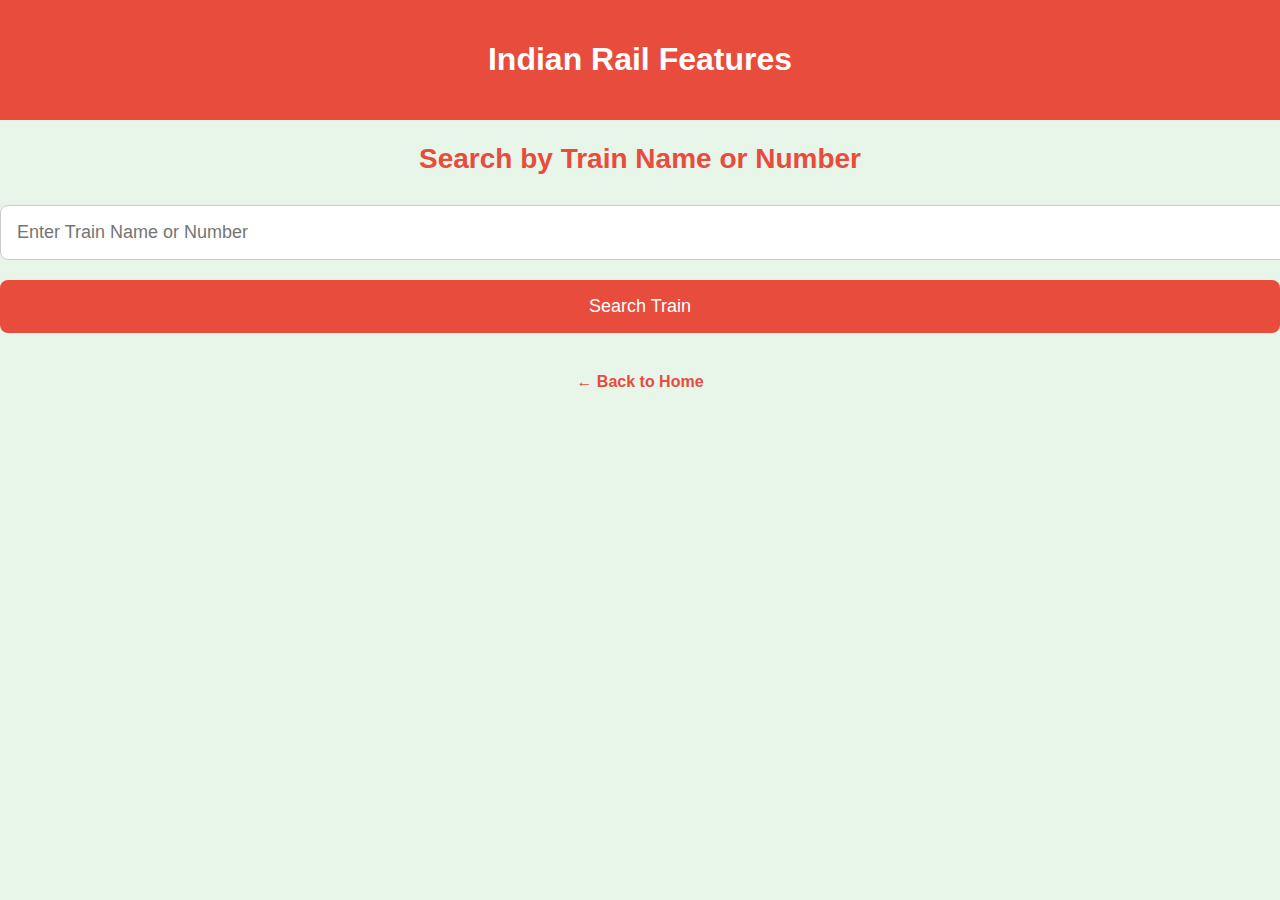
<file: functions/train-search.html>
<!DOCTYPE html>
<html lang="en">

<head>
    <meta charset="UTF-8" />
    <meta name="viewport" content="width=device-width, initial-scale=1.0" />
    <title>Train Search</title>
    <style>
        body {
            font-family: Arial, sans-serif;
            background-color: #e8f5e9;
            margin: 0;
            padding: 0;
        }

        header {
            background-color: #e74c3c;
            color: white;
            padding: 20px;
            text-align: center;
        }

        .container {
            max-width: 800px;
            margin: 60px auto;
            background-color: #ffffff;
            padding: 40px;
            border-radius: 10px;
            box-shadow: 0 2px 10px rgba(0, 0, 0, 0.1);
        }

        h2 {
            text-align: center;
            margin-bottom: 30px;
            font-size: 28px;
            color: #e74c3c;
        }

        input[type="text"] {
            width: 100%;
            padding: 16px;
            font-size: 18px;
            border: 1px solid #ccc;
            border-radius: 8px;
            margin-bottom: 20px;
        }

        button {
            display: block;
            width: 100%;
            background-color: #e74c3c;
            color: white;
            font-size: 18px;
            padding: 16px;
            border: none;
            border-radius: 8px;
            cursor: pointer;
            transition: background-color 0.3s ease;
        }

        button:hover {
            background-color: #c0392b;
        }

        .back-link {
            display: block;
            text-align: center;
            margin-top: 40px;
            text-decoration: none;
            color: #e74c3c;
            font-weight: bold;
            transition: color 0.3s ease;
        }

        .back-link:hover {
            color: #c0392b;
        }
    </style>
    </style>
</head>

<body>
    <header>
        <h1>Indian Rail Features</h1>
    </header>
    <h2>Search by Train Name or Number</h2>
    <input type="text" placeholder="Enter Train Name or Number" />
    <button>Search Train</button>
    

    <a href="http://127.0.0.1:5500/index.html" class="back-link">← Back to Home</a>
    </div>
</body>

</html>
</file>
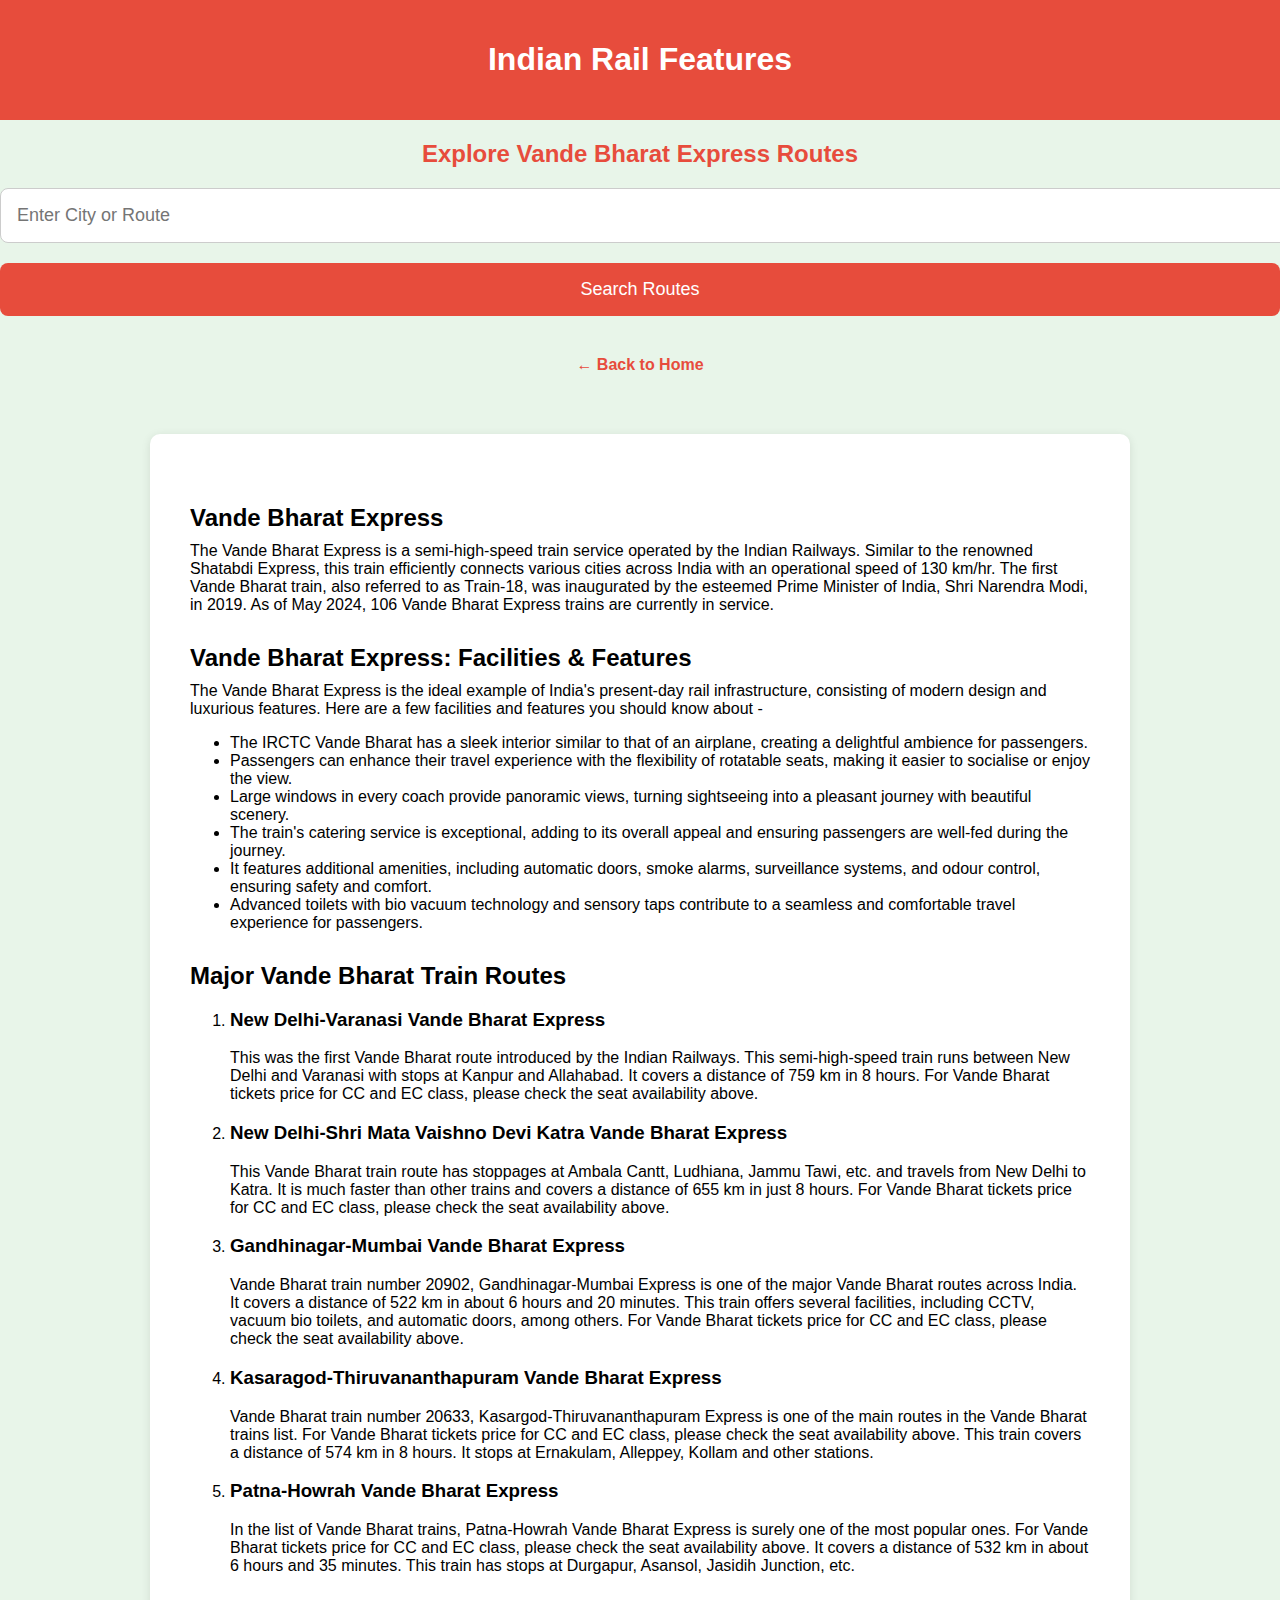
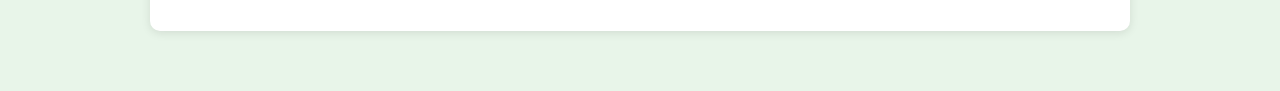
<file: functions/vande.html>
<!DOCTYPE html>
<html lang="en">

<head>
    <meta charset="UTF-8" />
    <meta name="viewport" content="width=device-width, initial-scale=1.0" />
    <title>Vande Bharat Express</title>
    <style>
        body {
            font-family: Arial, sans-serif;
            background-color: #e8f5e9;
            margin: 0;
            padding: 0;
        }

        header {
            background-color: #e74c3c;
            color: white;
            padding: 20px;
            text-align: center;
        }

        .container {
            max-width: 800px;
            margin: 60px auto;
            background-color: #ffffff;
            padding: 40px;
            border-radius: 10px;
            box-shadow: 0 2px 10px rgba(0, 0, 0, 0.1);
        }

        h2 {
            text-align: center;
            margin-bottom: 20px;
            color: #e74c3c;
        }

        input[type="text"] {
            width: 100%;
            padding: 16px;
            font-size: 18px;
            border: 1px solid #ccc;
            border-radius: 8px;
            margin-bottom: 20px;
        }

        button {
            display: block;
            width: 100%;
            background-color: #e74c3c;
            color: white;
            font-size: 18px;
            padding: 16px;
            border: none;
            border-radius: 8px;
            cursor: pointer;
            transition: background-color 0.3s ease;
        }

        button:hover {
            background-color: #c0392b;
        }

        .back-link {
            display: block;
            text-align: center;
            margin-top: 40px;
            text-decoration: none;
            color: #e74c3c;
            font-weight: bold;
            transition: color 0.3s ease;
        }

        .back-link:hover {
            color: #c0392b;
        }

        .contant {
      max-width: 900px;
      margin: 60px auto;
      background-color: #ffffff;
      padding: 40px;
      border-radius: 10px;
      box-shadow: 0 2px 10px rgba(0, 0, 0, 0.1);
    }

    .contant h2 {
      text-align: start;
      margin-top: 30px;
      margin-bottom: 10px;
      color: black;

    }

    .contant p {
      margin-bottom: 15px;
    }

    </style>
</head>

<body>
    <header>
        <h1>Indian Rail Features</h1>
    </header>
    <div>
        <h2>Explore Vande Bharat Express Routes</h2>
        <input type="text" placeholder="Enter City or Route" />
        <button>Search Routes</button>


        <a href="http://127.0.0.1:5500/index.html" class="back-link">← Back to Home</a>
    </div>

    <section class="contant">
        <h2>Vande Bharat Express</h2>
        <div>The Vande Bharat Express is a semi-high-speed train service operated by the Indian Railways. Similar to the
            renowned Shatabdi Express, this train efficiently connects various cities across India with an operational
            speed of 130 km/hr. The first Vande Bharat train, also referred to as Train-18, was inaugurated by the
            esteemed Prime Minister of India, Shri Narendra Modi, in 2019. As of May 2024, 106 Vande Bharat Express
            trains are currently in service.</div>


        <h2>Vande Bharat Express: Facilities &amp; Features</h2>
            <div>
                <div>The Vande Bharat Express is the ideal example of India's present-day rail infrastructure,
                    consisting of modern design and luxurious features. Here are a few facilities and features you
                    should know about - <ul>
                        <li>The IRCTC Vande Bharat has a sleek interior similar to that of an airplane, creating a
                            delightful ambience for passengers.</li>
                        <li>Passengers can enhance their travel experience with the flexibility of rotatable seats,
                            making it easier to socialise or enjoy the view.</li>
                        <li>Large windows in every coach provide panoramic views, turning sightseeing into a pleasant
                            journey with beautiful scenery.</li>
                        <li>The train's catering service is exceptional, adding to its overall appeal and ensuring
                            passengers are well-fed during the journey.</li>
                        <li>It features additional amenities, including automatic doors, smoke alarms, surveillance
                            systems, and odour control, ensuring safety and comfort.</li>
                        <li>Advanced toilets with bio vacuum technology and sensory taps contribute to a seamless and
                            comfortable travel experience for passengers.</li>
                    </ul>
                </div>
            </div>
        </div>

        <div>
            <h2>Major Vande Bharat Train Routes</h2>
            <ol>
              <li>
                <h3>New Delhi-Varanasi Vande Bharat Express</h3>
                <p>This was the first Vande Bharat route introduced by the Indian Railways. This semi-high-speed train runs between New Delhi and Varanasi with stops at Kanpur and Allahabad. It covers a distance of 759 km in 8 hours. For Vande Bharat tickets price for CC and EC class, please check the seat availability above.</p>
              </li>
              <li>
                <h3>New Delhi-Shri Mata Vaishno Devi Katra Vande Bharat Express</h3>
                <p>This Vande Bharat train route has stoppages at Ambala Cantt, Ludhiana, Jammu Tawi, etc. and travels from New Delhi to Katra. It is much faster than other trains and covers a distance of 655 km in just 8 hours. For Vande Bharat tickets price for CC and EC class, please check the seat availability above.</p>
              </li>
              <li>
                <h3>Gandhinagar-Mumbai Vande Bharat Express</h3>
                <p>Vande Bharat train number 20902, Gandhinagar-Mumbai Express is one of the major Vande Bharat routes across India. It covers a distance of 522 km in about 6 hours and 20 minutes. This train offers several facilities, including CCTV, vacuum bio toilets, and automatic doors, among others. For Vande Bharat tickets price for CC and EC class, please check the seat availability above.</p>
              </li>
              <li>
                <h3>Kasaragod-Thiruvananthapuram Vande Bharat Express</h3>
                <p>Vande Bharat train number 20633, Kasargod-Thiruvananthapuram Express is one of the main routes in the Vande Bharat trains list. For Vande Bharat tickets price for CC and EC class, please check the seat availability above. This train covers a distance of 574 km in 8 hours. It stops at Ernakulam, Alleppey, Kollam and other stations.</p>
              </li>
              <li>
                <h3>Patna-Howrah Vande Bharat Express</h3>
                <p>In the list of Vande Bharat trains, Patna-Howrah Vande Bharat Express is surely one of the most popular ones. For Vande Bharat tickets price for CC and EC class, please check the seat availability above. It covers a distance of 532 km in about 6 hours and 35 minutes. This train has stops at Durgapur, Asansol, Jasidih Junction, etc.</p>
              </li>
            </ol>
          </div>
          
    </section>
</body>

</html>
</file>
